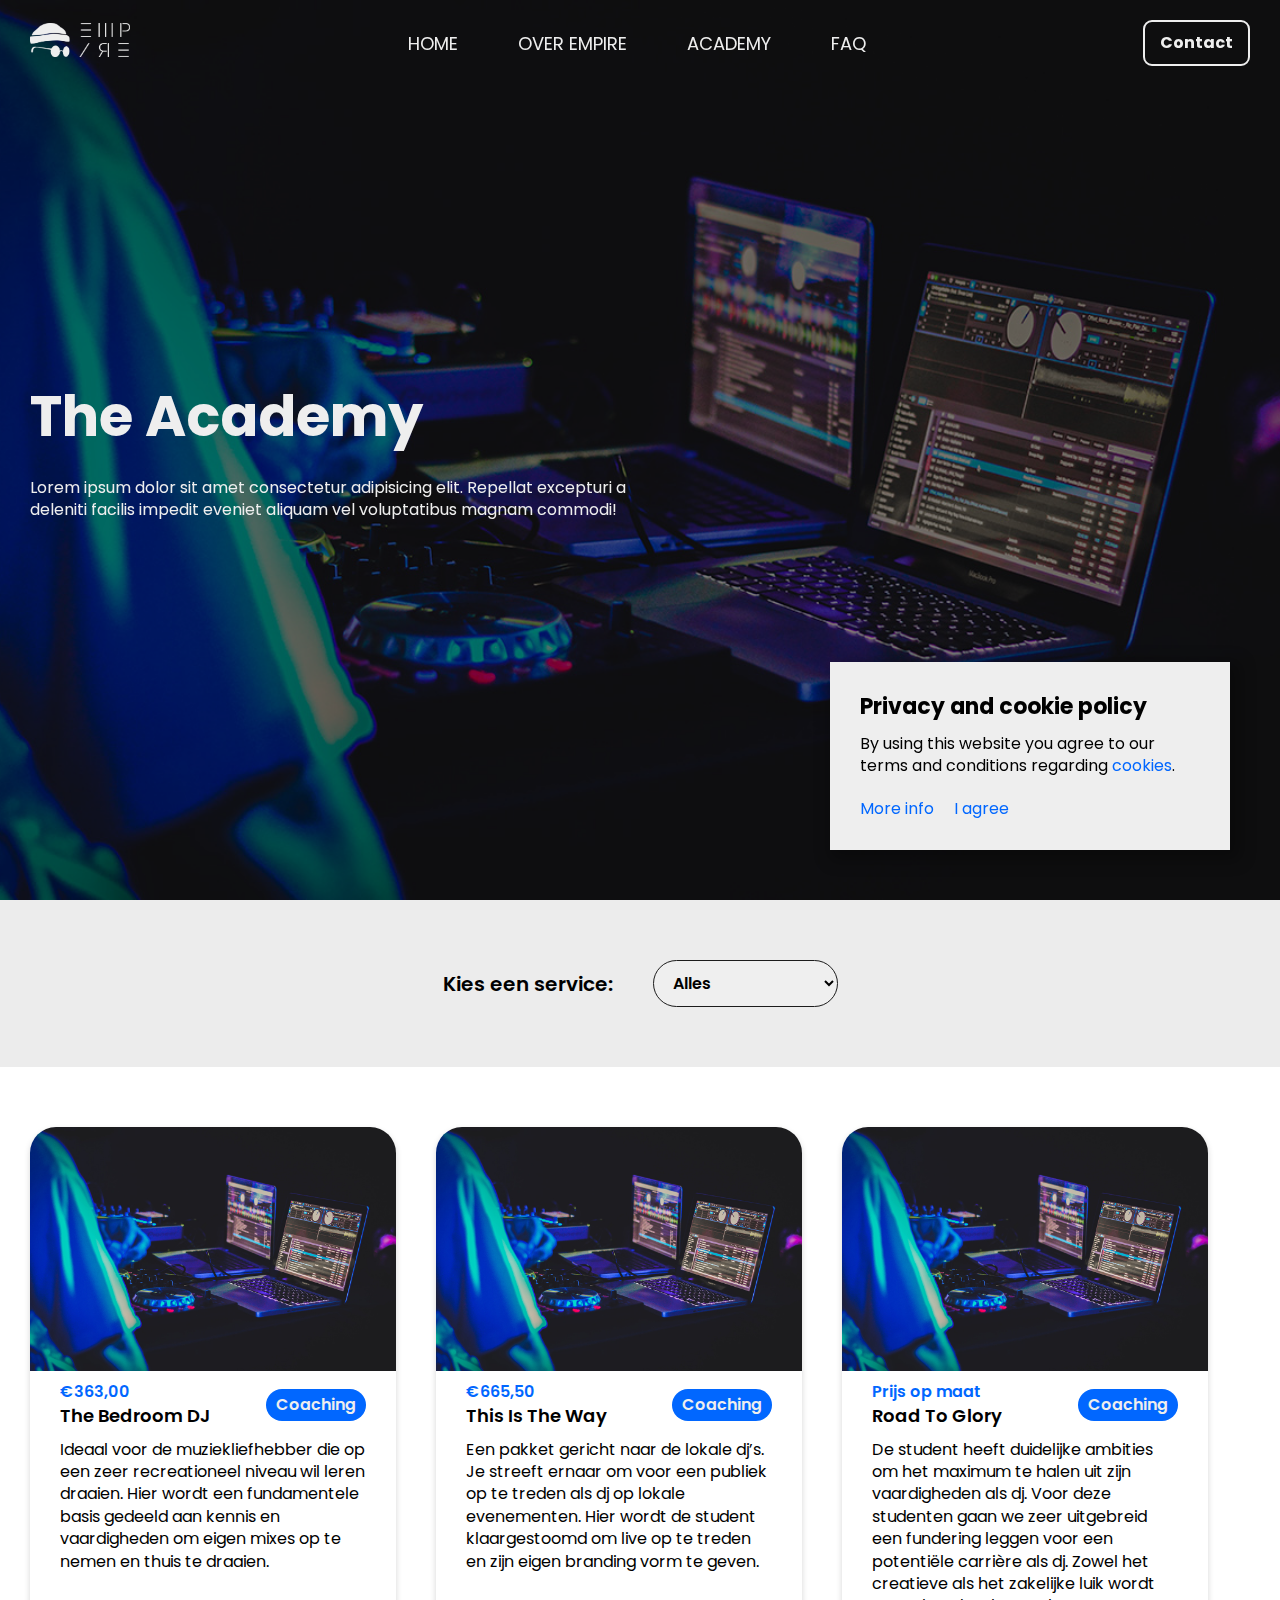
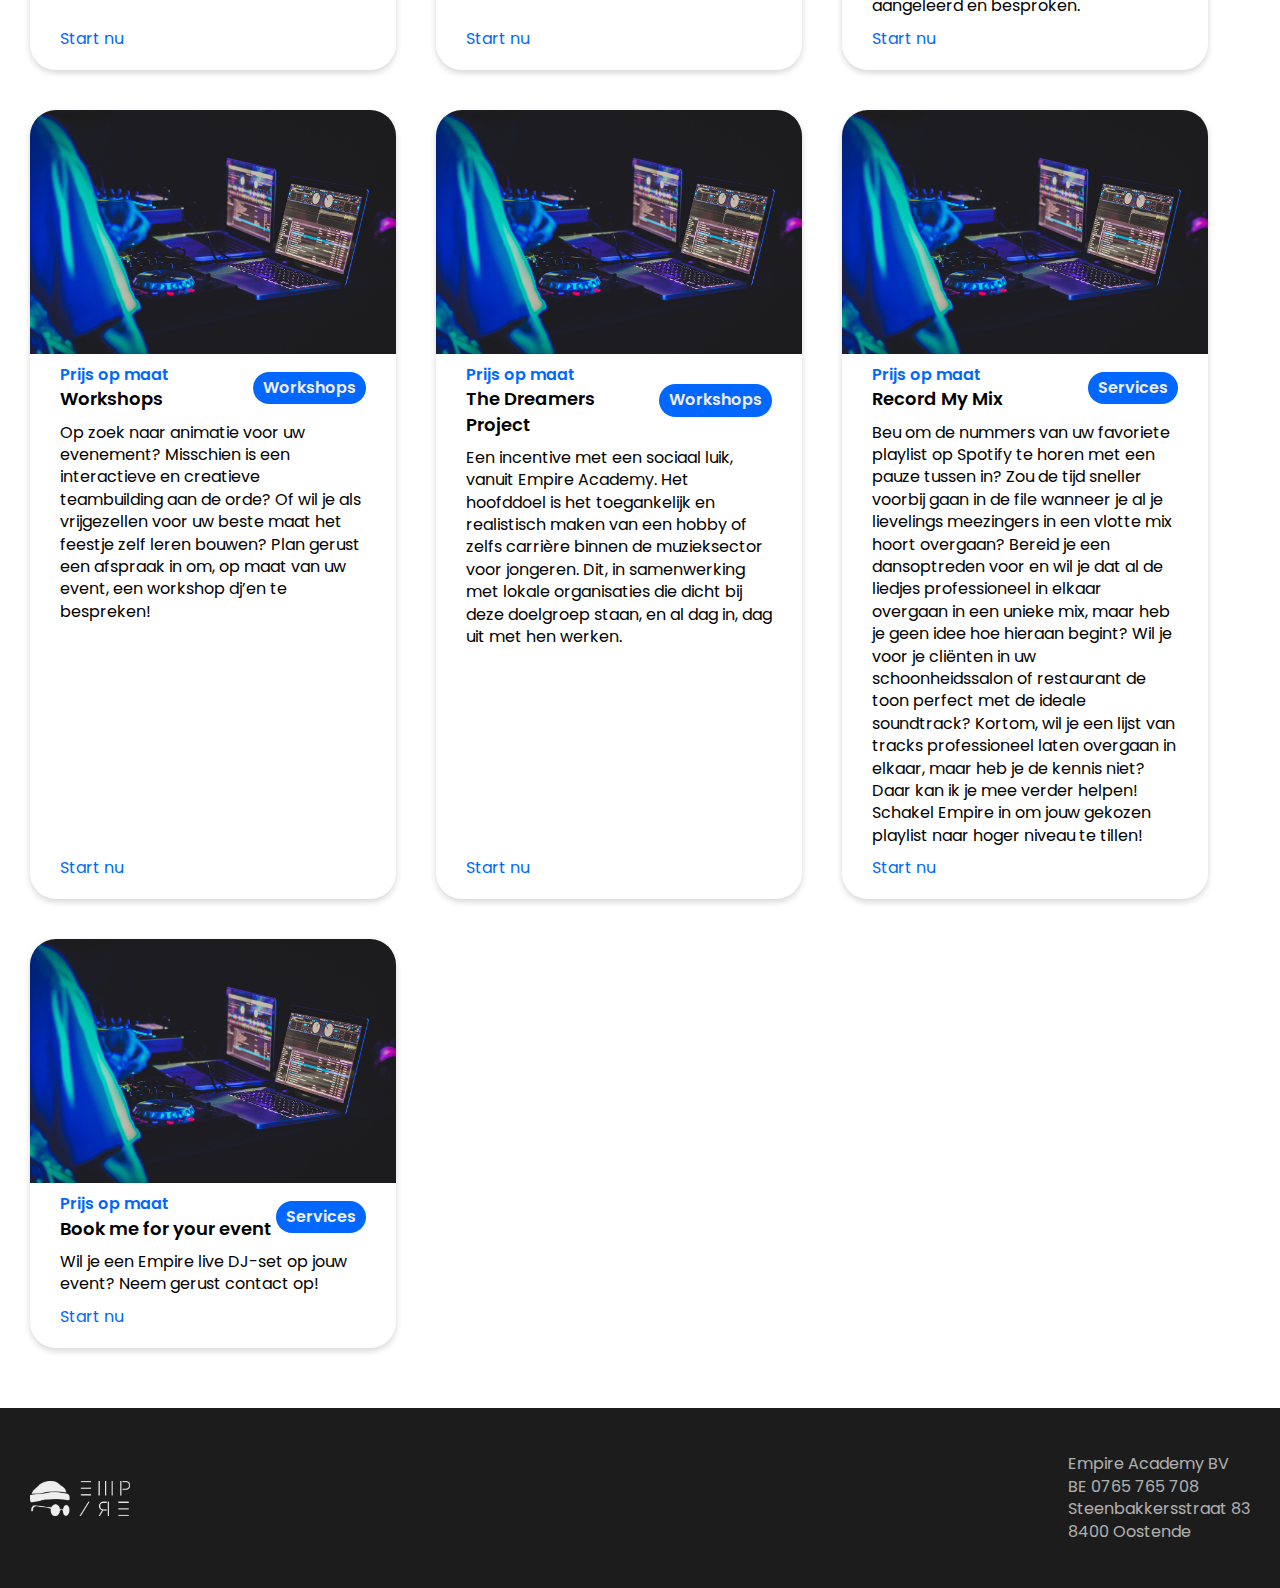
<file: academy/index.html>
<!DOCTYPE html>
<html lang="en">
<head>
    <meta charset="UTF-8">
    <meta http-equiv="X-UA-Compatible" content="IE=edge">
    <meta name="viewport" content="width=device-width, initial-scale=1.0">
    <title>
        The Empire Academy
    </title>
    <meta name="description" content="Van 1-op-1 coaching tot workshops, tot mij boeken voor jouw evenement. Ontdek alle diensten van The Empire Academy hier.">

    <link rel="stylesheet" href="/css/global.css">
    <link rel="stylesheet" href="/css/card.css">

    <link rel="stylesheet" href="/academy/css/style.css">

    <link rel="stylesheet" href="https://cdnjs.cloudflare.com/ajax/libs/font-awesome/6.4.0/css/all.min.css" integrity="sha512-iecdLmaskl7CVkqkXNQ/ZH/XLlvWZOJyj7Yy7tcenmpD1ypASozpmT/E0iPtmFIB46ZmdtAc9eNBvH0H/ZpiBw==" crossorigin="anonymous" referrerpolicy="no-referrer" />

    <link rel="apple-touch-icon" sizes="180x180" href="/assets/favicon/apple-touch-icon.png">
    <link rel="icon" type="image/png" sizes="32x32" href="/assets/favicon/favicon-32x32.png">
    <link rel="icon" type="image/png" sizes="16x16" href="/assets/favicon/favicon-16x16.png">
    <link rel="manifest" href="/assets/favicon/site.webmanifest">
    <link rel="mask-icon" href="/assets/favicon/safari-pinned-tab.svg" color="#5bbad5">
    <meta name="msapplication-TileColor" content="#da532c">
    <meta name="theme-color" content="#ffffff">
</head>
<body>

<header>
    <div class="section header" id="header">
        <div class="row">
            <a href="/" class="nav-item">
                <img class="logo" src="/assets/branding/logo-white.png" alt="Empire Academy logo">
            </a>
            <nav>
                <a href="/" class="nav-item">Home</a>
                <a href="/about/" class="nav-item">Over Empire</a>
                <!-- <a href="/blog/" class="nav-item">Blog</a> -->
                <a href="/academy/" class="nav-item">Academy</a>
                <!-- <a href="/empire/" class="nav-item">Bookings</a> -->
                <a href="/faq/" class="nav-item">FAQ</a>
            </nav>
            <a href="/contact/" class="nav-item btn">
                Contact
            </a>
        </div>

        <div class="topnav-content-sm">
            <div class="header-col">
                <a href="/">
                    <img class="logo" src="/assets/branding/logo-white.png" alt="Empire Academy Logo">
                </a>
            </div>
            <div class="header-col">
                <a class="icon" id="menu-toggle">
                    <svg xmlns="http://www.w3.org/2000/svg" viewBox="0 0 448 512"><path d="M0 96C0 78.3 14.3 64 32 64H416c17.7 0 32 14.3 32 32s-14.3 32-32 32H32C14.3 128 0 113.7 0 96zM0 256c0-17.7 14.3-32 32-32H416c17.7 0 32 14.3 32 32s-14.3 32-32 32H32c-17.7 0-32-14.3-32-32zM448 416c0 17.7-14.3 32-32 32H32c-17.7 0-32-14.3-32-32s14.3-32 32-32H416c17.7 0 32 14.3 32 32z"/></svg>
                </a>
            </div>
        </div>

        <div class="small-menu-wrapper">
            <div class="small-menu-content">
                <a href="/" class="nav-item">Home</a>
                <a href="/about/" class="nav-item">Over Empire</a>
                <!-- <a href="/blog/" class="nav-item">Blog</a> -->
                <a href="/academy/" class="nav-item">Academy</a>
                <!-- <a href="/empire/" class="nav-item">Bookings</a> -->
                <a href="/faq/" class="nav-item">FAQ</a>
                <a href="/contact/" class="nav-item">Contact</a>
            </div>
        </div>
    </div>
</header>

<div class="section banner">
    <div class="row flex-col">
        <h1>
            The Academy
        </h1>
        <p>
            Lorem ipsum dolor sit amet consectetur adipisicing elit. Repellat excepturi a deleniti facilis impedit eveniet aliquam vel voluptatibus magnam commodi!
        </p>
    </div>
</div>

<div class="section filter grey">
    <div class="row flex-col center">
        <div class="wrapper">
            <label for="services">Kies een service:</label>
            <select name="services" id="services">
                <option value="all">Alles</option>
                <option value="coaching">1-op-1 coaching</option>
                <option value="workshops">Workshops</option>
                <option value="services">Diensten</option>
            </select>
        </div>
    </div>
</div>

<div class="section services">
    <div class="row flex-col">
        <div class="wrapper">
            <div class="item coaching">
                <img src="/home/assets/img/banner.jpg" alt="Ons coaching aanbod">
                <div class="content">
                    <div class="content-row">
                        <div class="content-col">
                            <p class="price">
                                €363,00
                            </p>
                            <h5>
                                The Bedroom DJ
                            </h5>
                        </div>
                        <p class="label">
                            Coaching
                        </p>
                    </div>
                    <p class="body">
                        Ideaal voor de muziekliefhebber die op een zeer recreationeel niveau wil leren draaien. Hier wordt een fundamentele basis gedeeld aan kennis en vaardigheden om eigen mixes op te nemen en thuis te draaien.
                    </p>
                </div>
                <a href="/contact/" class="">
                    Start nu
                </a>
            </div>
            <div class="item coaching">
                <img src="/home/assets/img/banner.jpg" alt="This Is The Way coaching">
                <div class="content">
                    <div class="content-row">
                        <div class="content-col">
                            <p class="price">
                                €665,50
                            </p>
                            <h5>
                                This Is The Way
                            </h5>
                        </div>
                        <p class="label">
                            Coaching
                        </p>
                    </div>
                    <p class="body">
                        Een pakket gericht naar de lokale dj’s. Je streeft ernaar om voor een publiek op te treden als dj op lokale evenementen. Hier wordt de student klaargestoomd om live op te treden en zijn eigen branding vorm te geven.
                    </p>
                </div>
                <a href="/contact/" class="">
                    Start nu
                </a>
            </div>
            <div class="item coaching">
                <img src="/home/assets/img/banner.jpg" alt="Road to glory coaching">
                <div class="content">
                    <div class="content-row">
                        <div class="content-col">
                            <p class="price">
                                Prijs op maat
                            </p>
                            <h5>
                                Road To Glory
                            </h5>
                        </div>
                        <p class="label">
                            Coaching
                        </p>
                    </div>
                    <p class="body">
                        De student heeft duidelijke ambities om het maximum te halen uit zijn vaardigheden als dj. Voor deze studenten gaan we zeer uitgebreid een fundering leggen voor een potentiële carrière als dj. Zowel het creatieve als het zakelijke luik wordt aangeleerd en besproken.
                    </p>
                </div>
                <a href="/contact/" class="">
                    Start nu
                </a>
            </div>
            <div class="item workshops">
                <img src="/home/assets/img/banner.jpg" alt="Workshops">
                <div class="content">
                    <div class="content-row">
                        <div class="content-col">
                            <p class="price">
                                Prijs op maat
                            </p>
                            <h5>
                                Workshops
                            </h5>
                        </div>
                        <p class="label">
                            Workshops
                        </p>
                    </div>
                    <p class="body">
                        Op zoek naar animatie voor uw evenement? Misschien is een interactieve en creatieve teambuilding aan de orde? Of wil je als vrijgezellen voor uw beste maat het feestje zelf leren bouwen? Plan gerust een afspraak in om, op maat van uw event, een workshop dj’en te bespreken!
                    </p>
                </div>
                <a href="/contact/" class="">
                    Start nu
                </a>
            </div>
            <div class="item workshops">
                <img src="/home/assets/img/banner.jpg" alt="The dreamers project">
                <div class="content">
                    <div class="content-row">
                        <div class="content-col">
                            <p class="price">
                                Prijs op maat
                            </p>
                            <h5>
                                The Dreamers Project
                            </h5>
                        </div>
                        <p class="label">
                            Workshops
                        </p>
                    </div>
                    <p class="body">
                        Een incentive met een sociaal luik, vanuit Empire Academy. Het hoofddoel is het toegankelijk en realistisch maken van een hobby of zelfs carrière binnen de muzieksector voor jongeren. Dit, in samenwerking met lokale organisaties die dicht bij deze doelgroep staan, en al dag in, dag uit met hen werken.
                    </p>
                </div>
                <a href="/contact/" class="">
                    Start nu
                </a>
            </div>
            <div class="item services">
                <img src="/home/assets/img/banner.jpg" alt="Record my mix">
                <div class="content">
                    <div class="content-row">
                        <div class="content-col">
                            <p class="price">
                                Prijs op maat
                            </p>
                            <h5>
                                Record My Mix
                            </h5>
                        </div>
                        <p class="label">
                            Services
                        </p>
                    </div>
                    <p class="body">
                        Beu om de nummers van uw favoriete playlist op Spotify te horen met een pauze tussen in? Zou de tijd sneller voorbij gaan in de file wanneer je al je lievelings meezingers in een vlotte mix hoort overgaan? Bereid je een dansoptreden voor en wil je dat al de liedjes professioneel in elkaar overgaan in een unieke mix, maar heb je geen idee hoe hieraan begint? Wil je voor je cliënten in uw schoonheidssalon of restaurant de toon perfect met de ideale soundtrack?  Kortom, wil je een lijst van tracks professioneel laten overgaan in elkaar, maar heb je de kennis niet? Daar kan ik je mee verder helpen! Schakel Empire in om jouw gekozen playlist naar hoger niveau te tillen!
                    </p>
                </div>
                <a href="/contact/" class="">
                    Start nu
                </a>
            </div>
            <div class="item services">
                <img src="/home/assets/img/banner.jpg" alt="Book me for your event">
                <div class="content">
                    <div class="content-row">
                        <div class="content-col">
                            <p class="price">
                                Prijs op maat
                            </p>
                            <h5>
                                Book me for your event
                            </h5>
                        </div>
                        <p class="label">
                            Services
                        </p>
                    </div>
                    <p class="body">
                        Wil je een Empire live DJ-set op jouw event? Neem gerust contact op!
                    </p>
                </div>
                <a href="/contact/" class="">
                    Start nu
                </a>
            </div>
        </div>
    </div>
</div>

<footer>
    <div class="section footer black">
        <div class="row">
            <img class="logo" src="/assets/branding/logo-white.png" alt="Empire Academy Logo">
            <div class="legal">
                <p>
                    Empire Academy BV
                    <br>
                    BE 0765 765 708
                    <br>
                    Steenbakkersstraat 83
                    <br>
                    8400 Oostende
                </p>
            </div>
        </div>
    </div>
</footer>

<!-- COOKIE BANNER -->
<div class="cookie-banner-wrapper">
    <div class="cookie-banner-content">
        <h4>
            Privacy and cookie policy
        </h4>
        <p>
            By using this website you agree to our terms and conditions regarding <a href="/legal/cookie-policy/">cookies</a>.
        </p>
        <div class="cookies-buttons">
            <a id="more-info" href="/legal/cookie-policy/">
                More info
            </a>
            <a id="accept-cookies">
                I agree
            </a>
        </div>
    </div>
</div>

<!-- COOKIE OVERLAY -->
<div id="overlay"></div>
    
    <script src="https://code.jquery.com/jquery-3.6.3.min.js" integrity="sha256-pvPw+upLPUjgMXY0G+8O0xUf+/Im1MZjXxxgOcBQBXU=" crossorigin="anonymous"></script>
    <script src="/js/app.js"></script>
    <script src="/academy/js/script.js"></script>
</body>
</html>
</file>
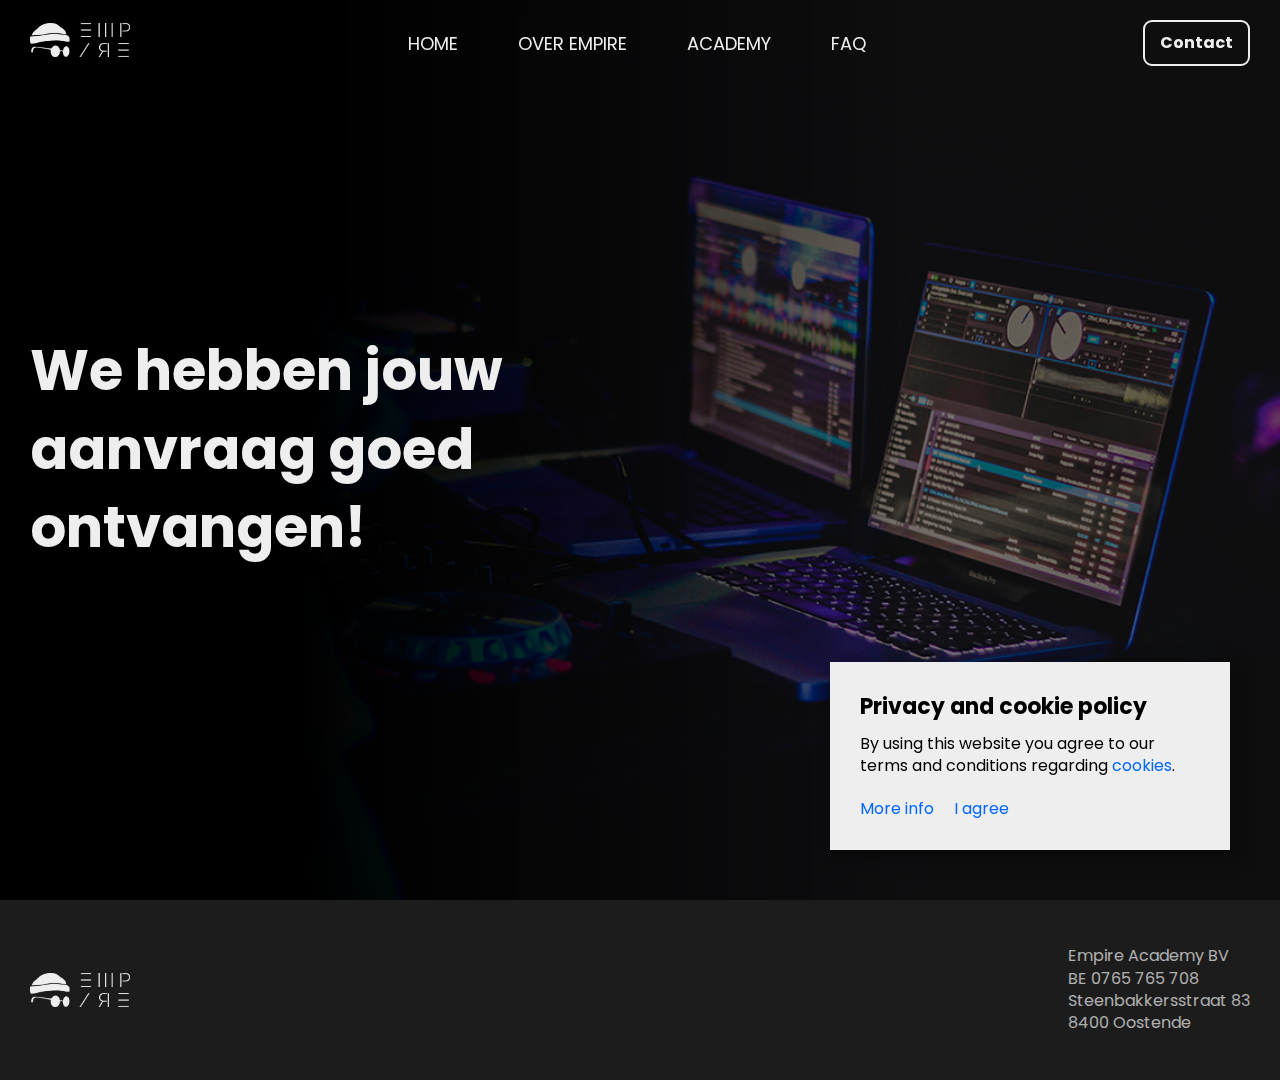
<file: bedankt/index.html>
<!DOCTYPE html>
<html lang="en">
<head>
    <meta charset="UTF-8">
    <meta http-equiv="X-UA-Compatible" content="IE=edge">
    <meta name="viewport" content="width=device-width, initial-scale=1.0">
    <title>
        Bedankt Voor Jouw Aanvraag | Empire Academy
    </title>
    <meta name="description" content="We hebben jouw aanvraag goed ontvangen.">

    <link rel="stylesheet" href="/css/global.css">
    <link rel="stylesheet" href="/css/card.css">

    <link rel="stylesheet" href="/contact/css/style.css">

    <link rel="stylesheet" href="https://cdnjs.cloudflare.com/ajax/libs/font-awesome/6.4.0/css/all.min.css" integrity="sha512-iecdLmaskl7CVkqkXNQ/ZH/XLlvWZOJyj7Yy7tcenmpD1ypASozpmT/E0iPtmFIB46ZmdtAc9eNBvH0H/ZpiBw==" crossorigin="anonymous" referrerpolicy="no-referrer" />

    <link rel="apple-touch-icon" sizes="180x180" href="/assets/favicon/apple-touch-icon.png">
    <link rel="icon" type="image/png" sizes="32x32" href="/assets/favicon/favicon-32x32.png">
    <link rel="icon" type="image/png" sizes="16x16" href="/assets/favicon/favicon-16x16.png">
    <link rel="manifest" href="/assets/favicon/site.webmanifest">
    <link rel="mask-icon" href="/assets/favicon/safari-pinned-tab.svg" color="#5bbad5">
    <meta name="msapplication-TileColor" content="#da532c">
    <meta name="theme-color" content="#ffffff">
</head>
<body>

<header>
    <div class="section header" id="header">
        <div class="row">
            <a href="/" class="nav-item">
                <img class="logo" src="/assets/branding/logo-white.png" alt="Empire Academy logo">
            </a>
            <nav>
                <a href="/" class="nav-item">Home</a>
                <a href="/about/" class="nav-item">Over Empire</a>
                <!-- <a href="/blog/" class="nav-item">Blog</a> -->
                <a href="/academy/" class="nav-item">Academy</a>
                <!-- <a href="/empire/" class="nav-item">Bookings</a> -->
                <a href="/faq/" class="nav-item">FAQ</a>
            </nav>
            <a href="/contact/" class="nav-item btn">
                Contact
            </a>
        </div>

        <div class="topnav-content-sm">
            <div class="header-col">
                <a href="/">
                    <img class="logo" src="/assets/branding/logo-white.png" alt="Empire Academy Logo">
                </a>
            </div>
            <div class="header-col">
                <a class="icon" id="menu-toggle">
                    <svg xmlns="http://www.w3.org/2000/svg" viewBox="0 0 448 512"><path d="M0 96C0 78.3 14.3 64 32 64H416c17.7 0 32 14.3 32 32s-14.3 32-32 32H32C14.3 128 0 113.7 0 96zM0 256c0-17.7 14.3-32 32-32H416c17.7 0 32 14.3 32 32s-14.3 32-32 32H32c-17.7 0-32-14.3-32-32zM448 416c0 17.7-14.3 32-32 32H32c-17.7 0-32-14.3-32-32s14.3-32 32-32H416c17.7 0 32 14.3 32 32z"/></svg>
                </a>
            </div>
        </div>

        <div class="small-menu-wrapper">
            <div class="small-menu-content">
                <a href="/" class="nav-item">Home</a>
                <a href="/about/" class="nav-item">Over Empire</a>
                <!-- <a href="/blog/" class="nav-item">Blog</a> -->
                <a href="/academy/" class="nav-item">Academy</a>
                <!-- <a href="/empire/" class="nav-item">Bookings</a> -->
                <a href="/faq/" class="nav-item">FAQ</a>
                <a href="/contact/" class="nav-item">Contact</a>
            </div>
        </div>
    </div>
</header>

<div class="section banner">
    <div class="row flex-col">
        <h1>
            We hebben jouw aanvraag goed ontvangen!
        </h1>
    </div>
    <div class="overlay"></div>
</div>

<footer>
    <div class="section footer black">
        <div class="row">
            <img class="logo" src="/assets/branding/logo-white.png" alt="Empire Academy Logo">
            <div class="legal">
                <p>
                    Empire Academy BV
                    <br>
                    BE 0765 765 708
                    <br>
                    Steenbakkersstraat 83
                    <br>
                    8400 Oostende
                </p>
            </div>
        </div>
    </div>
</footer>

<!-- COOKIE BANNER -->
<div class="cookie-banner-wrapper">
    <div class="cookie-banner-content">
        <h4>
            Privacy and cookie policy
        </h4>
        <p>
            By using this website you agree to our terms and conditions regarding <a href="/legal/cookie-policy/">cookies</a>.
        </p>
        <div class="cookies-buttons">
            <a id="more-info" href="/legal/cookie-policy/">
                More info
            </a>
            <a id="accept-cookies">
                I agree
            </a>
        </div>
    </div>
</div>

<!-- COOKIE OVERLAY -->
<div id="overlay"></div>
    
    <script src="https://code.jquery.com/jquery-3.6.3.min.js" integrity="sha256-pvPw+upLPUjgMXY0G+8O0xUf+/Im1MZjXxxgOcBQBXU=" crossorigin="anonymous"></script>
    <script src="/js/app.js"></script>
</body>
</html>
</file>
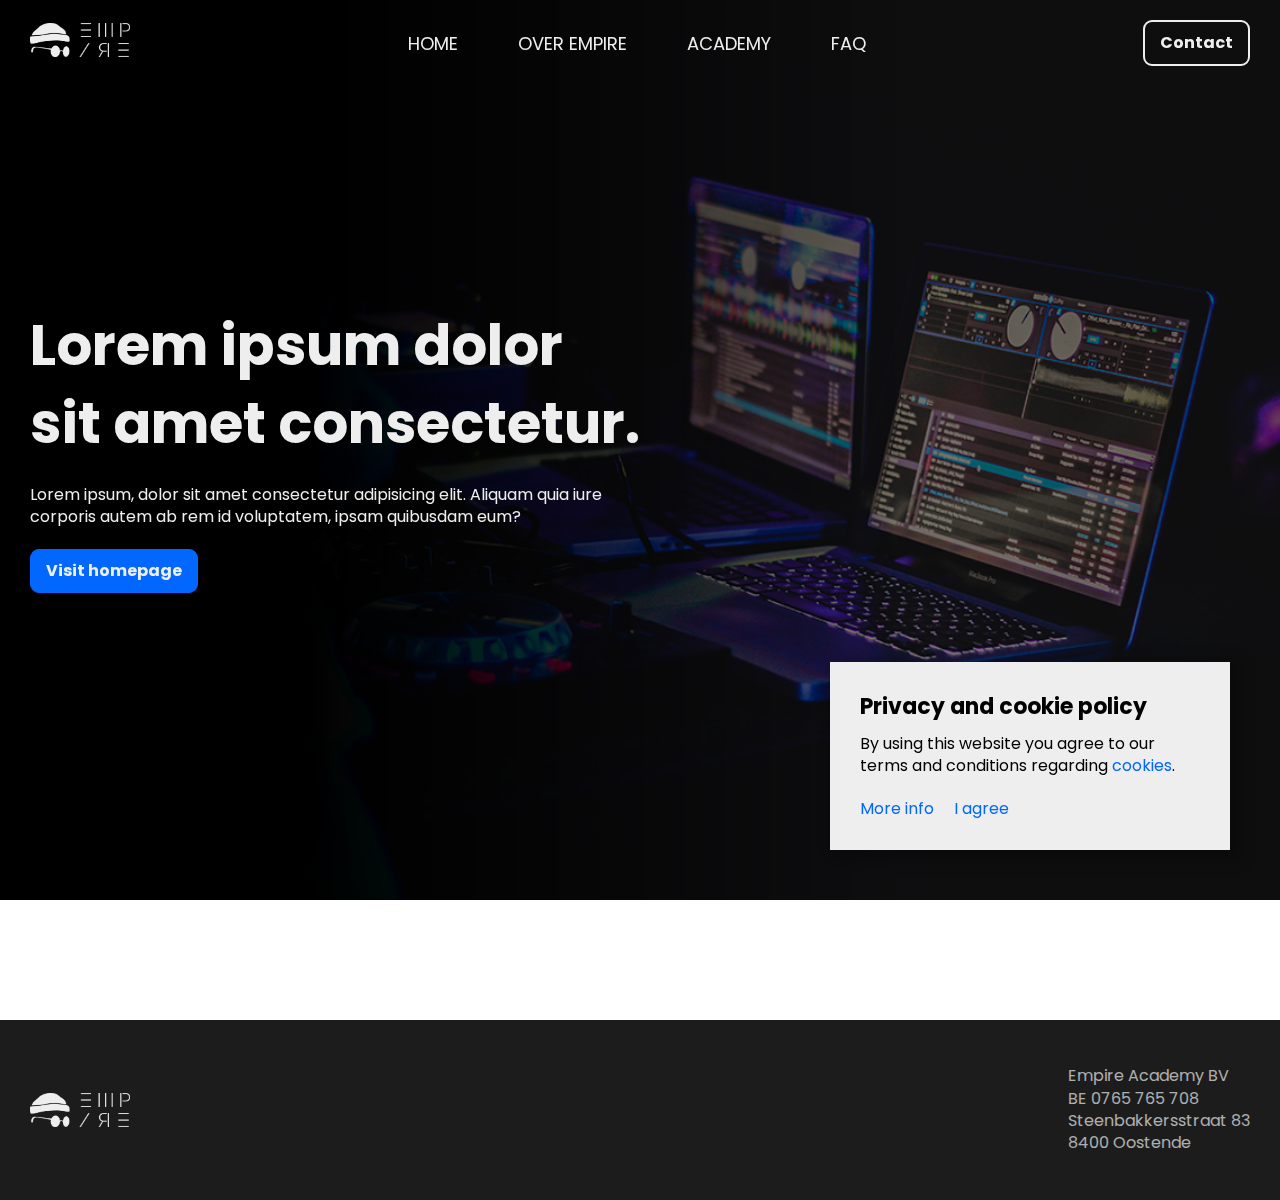
<file: empire/index.html>
<!DOCTYPE html>
<html lang="en">
<head>
    <meta charset="UTF-8">
    <meta http-equiv="X-UA-Compatible" content="IE=edge">
    <meta name="viewport" content="width=device-width, initial-scale=1.0">
    <title>
        Bookings | Empire Academy
    </title>
    <meta name="description" content="">

    <link rel="stylesheet" href="/css/global.css">
    <link rel="stylesheet" href="/css/card.css">

    <link rel="stylesheet" href="/empire/css/style.css">

    <link rel="stylesheet" href="https://cdnjs.cloudflare.com/ajax/libs/font-awesome/6.3.0/css/all.min.css" integrity="sha512-SzlrxWUlpfuzQ+pcUCosxcglQRNAq/DZjVsC0lE40xsADsfeQoEypE+enwcOiGjk/bSuGGKHEyjSoQ1zVisanQ==" crossorigin="anonymous" referrerpolicy="no-referrer" />

    <link rel="apple-touch-icon" sizes="180x180" href="/assets/favicon/apple-touch-icon.png">
    <link rel="icon" type="image/png" sizes="32x32" href="/assets/favicon/favicon-32x32.png">
    <link rel="icon" type="image/png" sizes="16x16" href="/assets/favicon/favicon-16x16.png">
    <link rel="manifest" href="/assets/favicon/site.webmanifest">
    <link rel="mask-icon" href="/assets/favicon/safari-pinned-tab.svg" color="#5bbad5">
    <meta name="msapplication-TileColor" content="#da532c">
    <meta name="theme-color" content="#ffffff">
</head>
<body>

<header>
    <div class="section header" id="header">
        <div class="row">
            <a href="/" class="nav-item">
                <img class="logo" src="/assets/branding/logo-white.png" alt="Empire Academy logo">
            </a>
            <nav>
                <a href="/" class="nav-item">Home</a>
                <a href="/about/" class="nav-item">Over Empire</a>
                <!-- <a href="/blog/" class="nav-item">Blog</a> -->
                <a href="/academy/" class="nav-item">Academy</a>
                <!-- <a href="/empire/" class="nav-item">Bookings</a> -->
                <a href="/faq/" class="nav-item">FAQ</a>
            </nav>
            <a href="/contact/" class="nav-item btn">
                Contact
            </a>
        </div>

        <div class="topnav-content-sm">
            <div class="header-col">
                <a href="/">
                    <img class="logo" src="/assets/branding/logo-white.png" alt="Empire Academy Logo">
                </a>
            </div>
            <div class="header-col">
                <a class="icon" id="menu-toggle">
                    <svg xmlns="http://www.w3.org/2000/svg" viewBox="0 0 448 512"><path d="M0 96C0 78.3 14.3 64 32 64H416c17.7 0 32 14.3 32 32s-14.3 32-32 32H32C14.3 128 0 113.7 0 96zM0 256c0-17.7 14.3-32 32-32H416c17.7 0 32 14.3 32 32s-14.3 32-32 32H32c-17.7 0-32-14.3-32-32zM448 416c0 17.7-14.3 32-32 32H32c-17.7 0-32-14.3-32-32s14.3-32 32-32H416c17.7 0 32 14.3 32 32z"/></svg>
                </a>
            </div>
        </div>

        <div class="small-menu-wrapper">
            <div class="small-menu-content">
                <a href="/" class="nav-item">Home</a>
                <a href="/about/" class="nav-item">Over Empire</a>
                <!-- <a href="/blog/" class="nav-item">Blog</a> -->
                <a href="/academy/" class="nav-item">Academy</a>
                <!-- <a href="/empire/" class="nav-item">Bookings</a> -->
                <a href="/faq/" class="nav-item">FAQ</a>
                <a href="/contact/" class="nav-item">Contact</a>
            </div>
        </div>
    </div>
</header>

<div class="section banner">
    <div class="row flex-col">
        <h1>
            Lorem ipsum dolor sit amet consectetur.
        </h1>
        <p>
            Lorem ipsum, dolor sit amet consectetur adipisicing elit. Aliquam quia iure corporis autem ab rem id voluptatem, ipsam quibusdam eum?
        </p>
        <a href="/" class="btn">
            Visit homepage
        </a>
    </div>
    <div class="overlay"></div>
</div>

<div class="section">
    <div class="row">
        <div class="wrapper" id="events"></div>
    </div>
</div>

<footer>
    <div class="section footer black">
        <div class="row">
            <img class="logo" src="/assets/branding/logo-white.png" alt="Empire Academy Logo">
            <div class="legal">
                <p>
                    Empire Academy BV
                    <br>
                    BE 0765 765 708
                    <br>
                    Steenbakkersstraat 83
                    <br>
                    8400 Oostende
                </p>
            </div>
        </div>
    </div>
</footer>

<!-- COOKIE BANNER -->
<div class="cookie-banner-wrapper">
    <div class="cookie-banner-content">
        <h4>
            Privacy and cookie policy
        </h4>
        <p>
            By using this website you agree to our terms and conditions regarding <a href="/legal/cookie-policy/">cookies</a>.
        </p>
        <div class="cookies-buttons">
            <a id="more-info" href="/legal/cookie-policy/">
                More info
            </a>
            <a id="accept-cookies">
                I agree
            </a>
        </div>
    </div>
</div>

<!-- COOKIE OVERLAY -->
<div id="overlay"></div>
    
    <script src="https://code.jquery.com/jquery-3.6.3.min.js" integrity="sha256-pvPw+upLPUjgMXY0G+8O0xUf+/Im1MZjXxxgOcBQBXU=" crossorigin="anonymous"></script>
    <script src="/js/app.js"></script>
    <script src="/empire/js/script.js"></script>
</body>
</html>
</file>
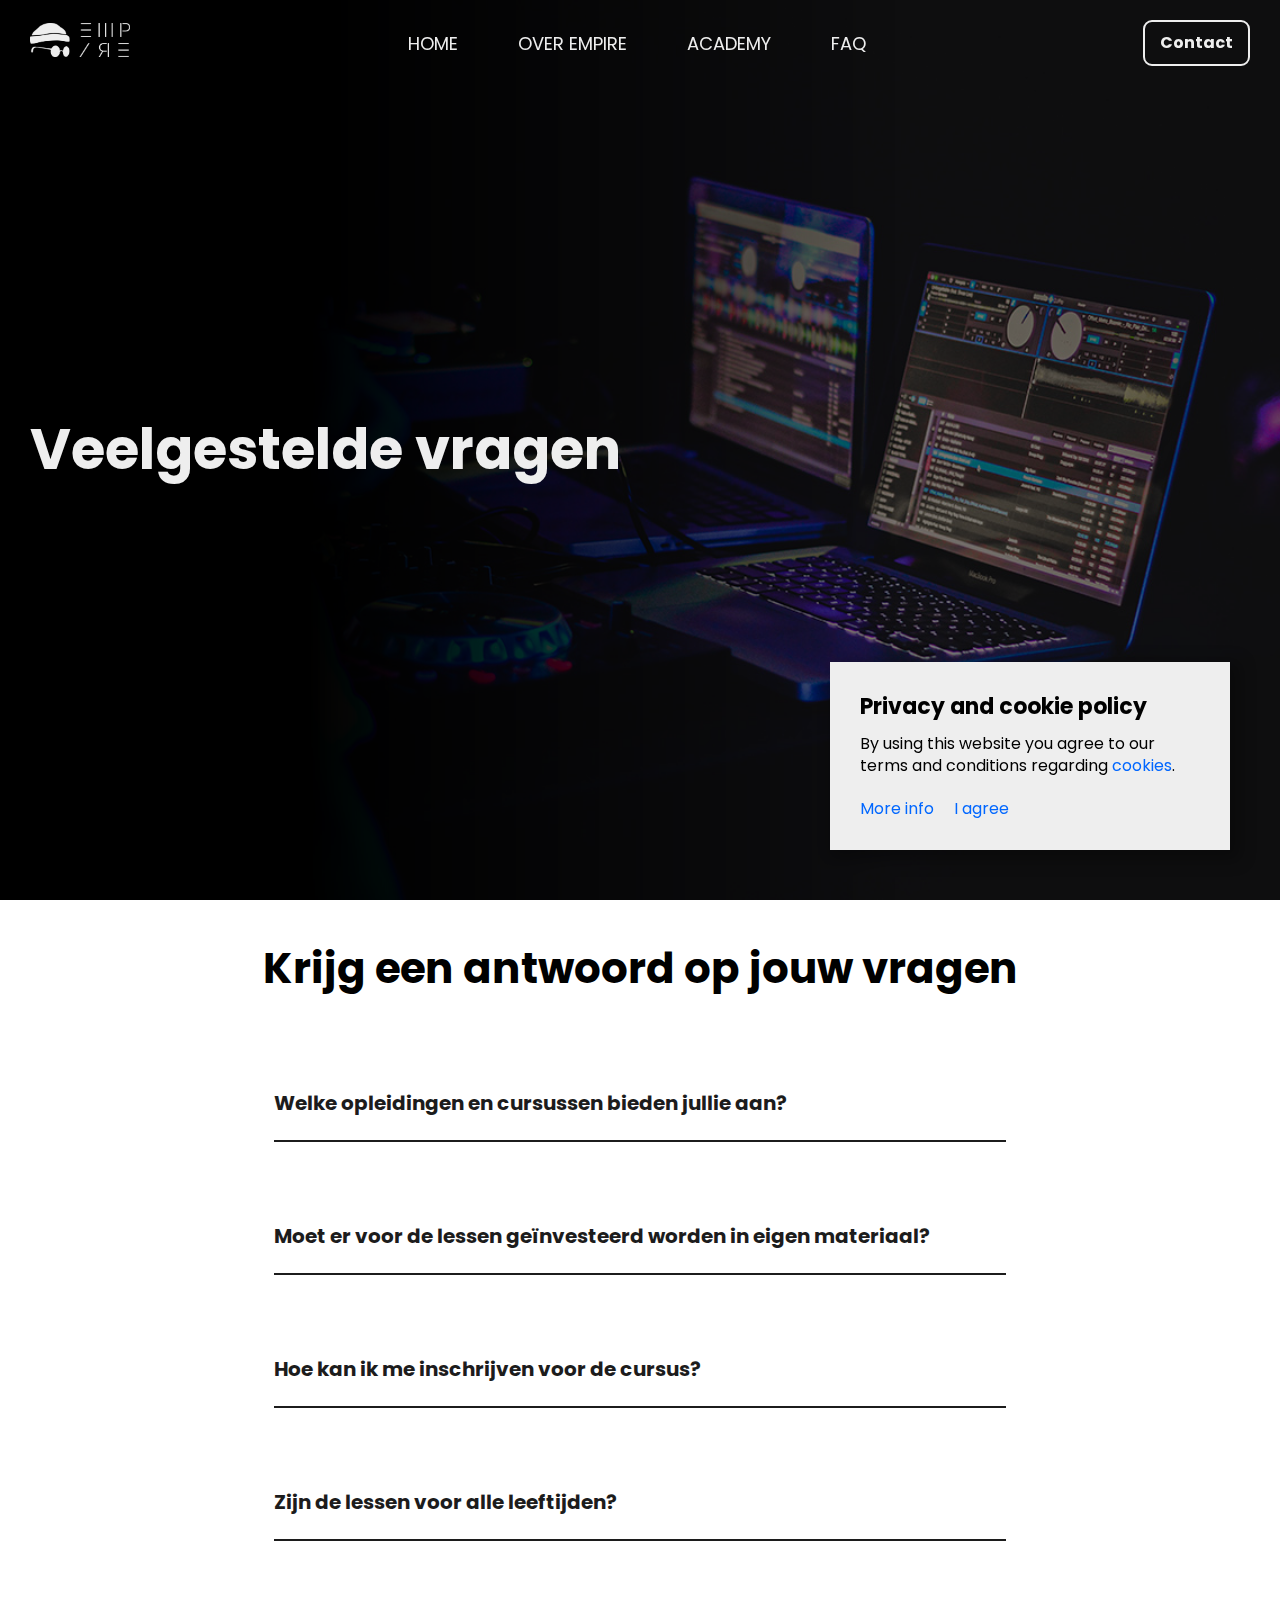
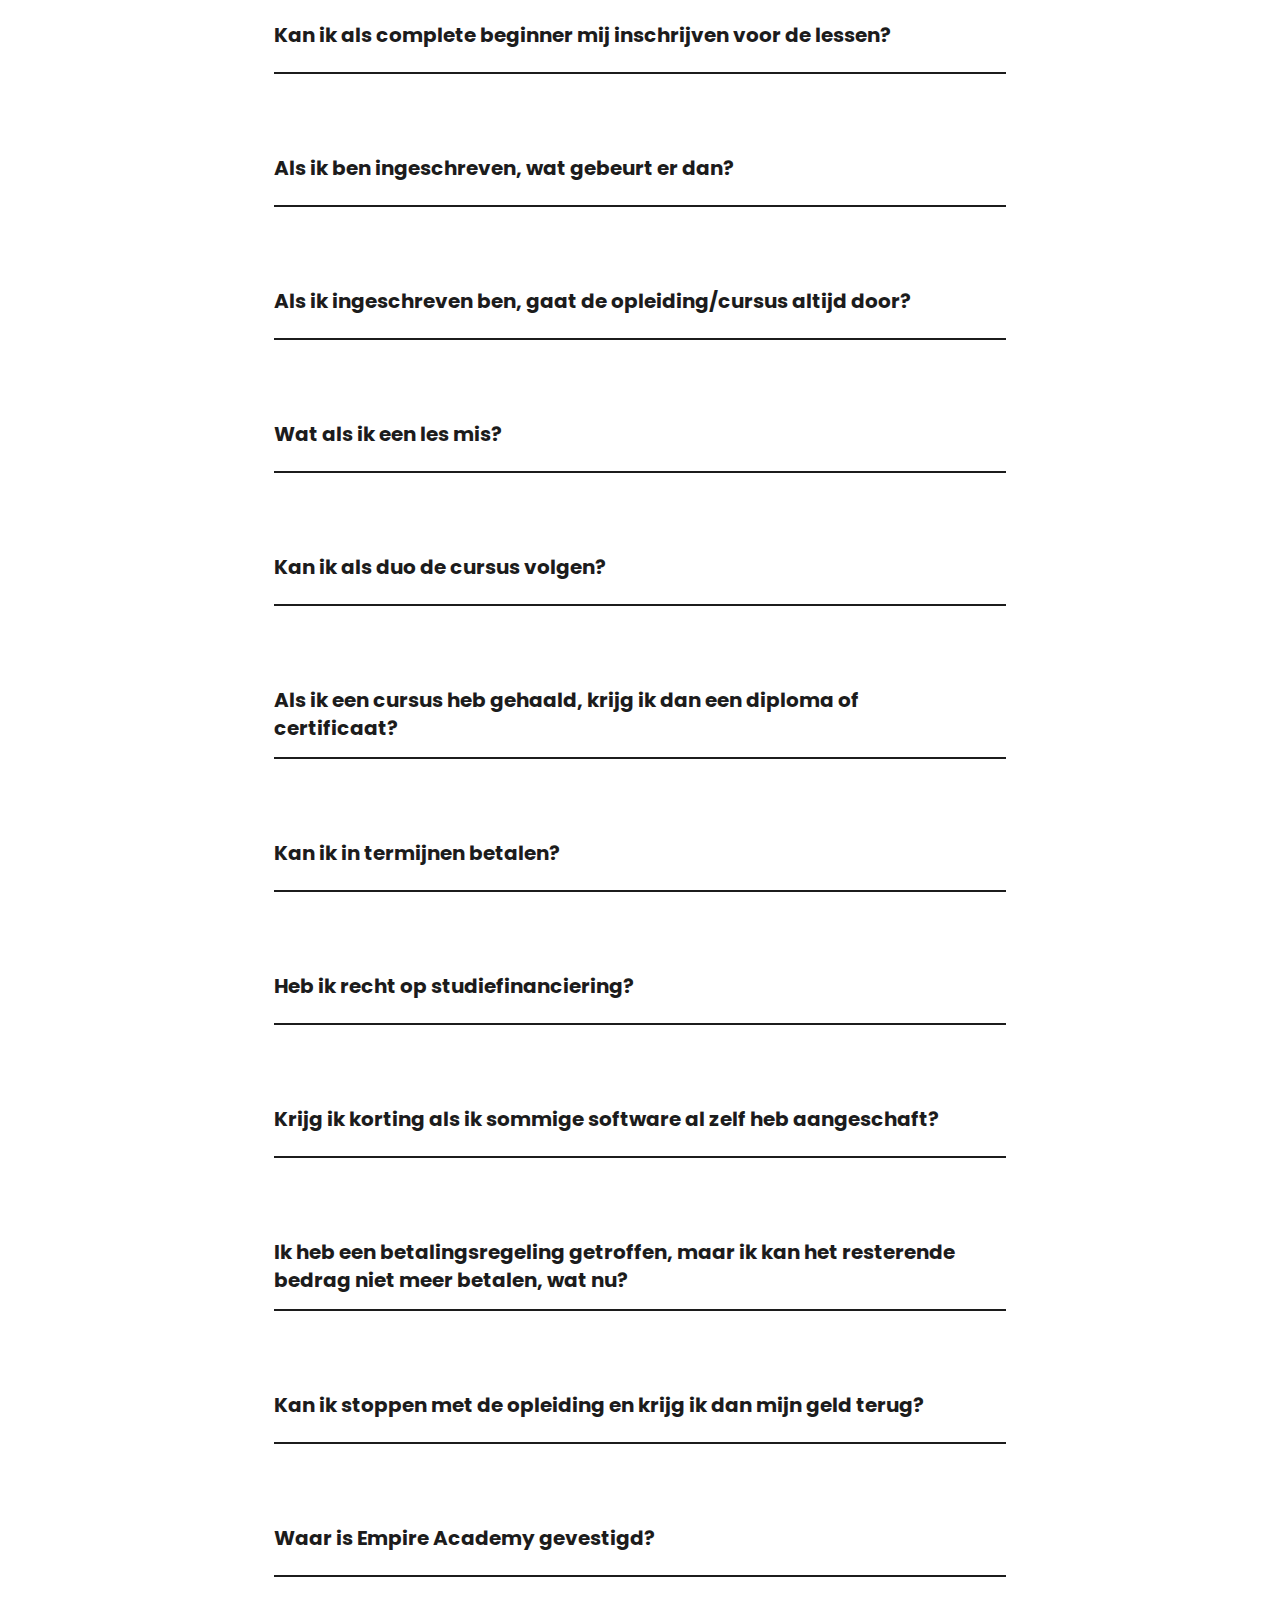
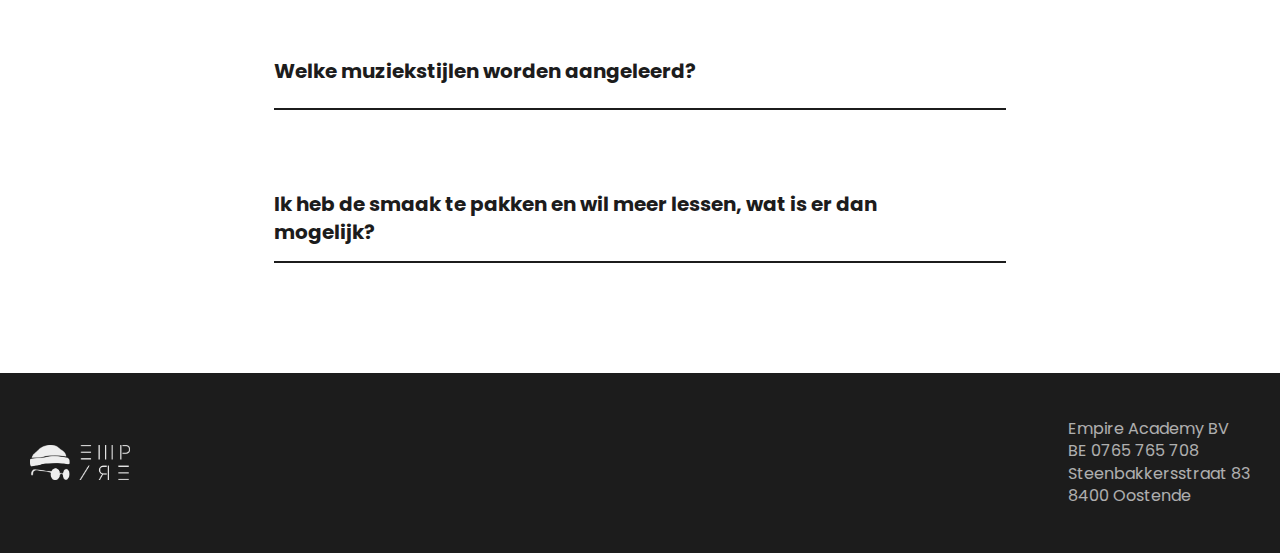
<file: faq/index.html>
<!DOCTYPE html>
<html lang="en">
<head>
    <meta charset="UTF-8">
    <meta http-equiv="X-UA-Compatible" content="IE=edge">
    <meta name="viewport" content="width=device-width, initial-scale=1.0">
    <title>
        Veelgestelde Vragen | Empire Academy
    </title>
    <meta name="description" content="Krijg een antwoord op jouw vragen.">

    <link rel="stylesheet" href="/css/global.css">
    <link rel="stylesheet" href="/css/card.css">

    <link rel="stylesheet" href="/contact/css/style.css">
    <link rel="stylesheet" href="/faq/css/style.css">

    <link rel="stylesheet" href="https://cdnjs.cloudflare.com/ajax/libs/font-awesome/6.4.0/css/all.min.css" integrity="sha512-iecdLmaskl7CVkqkXNQ/ZH/XLlvWZOJyj7Yy7tcenmpD1ypASozpmT/E0iPtmFIB46ZmdtAc9eNBvH0H/ZpiBw==" crossorigin="anonymous" referrerpolicy="no-referrer" />

    <link rel="apple-touch-icon" sizes="180x180" href="/assets/favicon/apple-touch-icon.png">
    <link rel="icon" type="image/png" sizes="32x32" href="/assets/favicon/favicon-32x32.png">
    <link rel="icon" type="image/png" sizes="16x16" href="/assets/favicon/favicon-16x16.png">
    <link rel="manifest" href="/assets/favicon/site.webmanifest">
    <link rel="mask-icon" href="/assets/favicon/safari-pinned-tab.svg" color="#5bbad5">
    <meta name="msapplication-TileColor" content="#da532c">
    <meta name="theme-color" content="#ffffff">
</head>
<body>

<header>
    <div class="section header" id="header">
        <div class="row">
            <a href="/" class="nav-item">
                <img class="logo" src="/assets/branding/logo-white.png" alt="Empire Academy logo">
            </a>
            <nav>
                <a href="/" class="nav-item">Home</a>
                <a href="/about/" class="nav-item">Over Empire</a>
                <!-- <a href="/blog/" class="nav-item">Blog</a> -->
                <a href="/academy/" class="nav-item">Academy</a>
                <!-- <a href="/empire/" class="nav-item">Bookings</a> -->
                <a href="/faq/" class="nav-item">FAQ</a>
            </nav>
            <a href="/contact/" class="nav-item btn">
                Contact
            </a>
        </div>

        <div class="topnav-content-sm">
            <div class="header-col">
                <a href="/">
                    <img class="logo" src="/assets/branding/logo-white.png" alt="Empire Academy Logo">
                </a>
            </div>
            <div class="header-col">
                <a class="icon" id="menu-toggle">
                    <svg xmlns="http://www.w3.org/2000/svg" viewBox="0 0 448 512"><path d="M0 96C0 78.3 14.3 64 32 64H416c17.7 0 32 14.3 32 32s-14.3 32-32 32H32C14.3 128 0 113.7 0 96zM0 256c0-17.7 14.3-32 32-32H416c17.7 0 32 14.3 32 32s-14.3 32-32 32H32c-17.7 0-32-14.3-32-32zM448 416c0 17.7-14.3 32-32 32H32c-17.7 0-32-14.3-32-32s14.3-32 32-32H416c17.7 0 32 14.3 32 32z"/></svg>
                </a>
            </div>
        </div>

        <div class="small-menu-wrapper">
            <div class="small-menu-content">
                <a href="/" class="nav-item">Home</a>
                <a href="/about/" class="nav-item">Over Empire</a>
                <!-- <a href="/blog/" class="nav-item">Blog</a> -->
                <a href="/academy/" class="nav-item">Academy</a>
                <!-- <a href="/empire/" class="nav-item">Bookings</a> -->
                <a href="/faq/" class="nav-item">FAQ</a>
                <a href="/contact/" class="nav-item">Contact</a>
            </div>
        </div>
    </div>
</header>

<div class="section banner">
    <div class="row flex-col">
        <h1>
            Veelgestelde vragen
        </h1>
    </div>
    <div class="overlay"></div>
</div>

<div class="section faq">
    <div class="row flex-col center">
        <h2>
            Krijg een antwoord op jouw vragen
        </h2>
        <div class="faq">
            <div class="wrapper">
                <div class="accordion-list" id="questions">
                    <div class="accordion-item">
                       <div class="accordion-head">
                          <h5>
                             Welke opleidingen en cursussen bieden jullie aan?
                          </h5>
                          <div class="icon">
                             <i class="fa-solid fa-plus"></i>
                          </div>
                       </div>
                       <div class="accordion-body">
                          <p>
                             In het kader van de beste persoonlijke begeleiding, bieden we enkel 1-op-1 coaching pakketten aan:
                          </p>
                          <ul>
                             <li>
                                Bedroom DJ, basiskennis en vaardigheden
                             </li>
                             <li>
                                This Is The Way, uitbreiding op de Bedroom DJ
                             </li>
                             <li>
                                Road To Glory, meest uitgebreide traject
                             </li>
                          </ul>
                          <p>
                             Workshops zijn mogelijk, hetzij voor uw eigen evenement, of openbare workshops georganiseerd in samenwerking met lokale organisaties. Hier gaat de focus gelegd worden op een eerste kennismaking met de wereld van het dj’en. Telkens met een beperkt aantal beschikbare plaatsen.
                          </p>
                       </div>
                    </div>
                    <div class="accordion-item">
                       <div class="accordion-head">
                          <h5>
                             Moet er voor de lessen geïnvesteerd worden in eigen materiaal?
                          </h5>
                          <div class="icon">
                             <i class="fa-solid fa-plus"></i>
                          </div>
                       </div>
                       <div class="accordion-body">
                          <p>
                             In principe om de lessen te volgen heb je enkel een USB-stick nodig en een computer of laptop. Het materiaal waar de praktijklessen op gegeven worden is beschikbaar in de studio. Als de student wenst te oefenen in zijn vrije tijd, zal de keuze om te investeren in de juiste apparatuur vrij zijn. In de lessen geven we wel een uiteenzetting wat aan te raden is om te kijken welk materiaal het beste past, bij de verwachtingen van de student. 
                          </p>
                       </div>
                    </div>
                    <div class="accordion-item">
                       <div class="accordion-head">
                          <h5>
                             Hoe kan ik me inschrijven voor de cursus?
                          </h5>
                          <div class="icon">
                             <i class="fa-solid fa-plus"></i>
                          </div>
                       </div>
                       <div class="accordion-body">
                          <p>
                             Via de website boek je een afspraak in, fysiek of digitaal, om even kennis te maken met de persoon achter Empire. In dit gesprek overlopen we samen wat je wilt bereiken met de lessen, waar je al staat als het op dj’en aankomt en bekijken we samen welk traject het beste bij je zou passen. Eenmaal gekozen welk traject het beste past, plannen we een eerste les in.
                             <br><br>
                             Dit geeft ons vrijheid om de lessen wat aan te passen naar de student zijn wensen en kan je al wat voeling krijgen met de visie en sfeer in de academy.            
                          </p>
                       </div>
                    </div>
                    <div class="accordion-item">
                       <div class="accordion-head">
                          <h5>
                             Zijn de lessen voor alle leeftijden?
                          </h5>
                          <div class="icon">
                             <i class="fa-solid fa-plus"></i>
                          </div>
                       </div>
                       <div class="accordion-body">
                          <p>
                             Inschrijven is mogelijk vanaf 12 jaar oud. Ouders die hun kinderen willen vergezellen, kunnen gratis de lessen passief bijwonen. 
                          </p>
                       </div>
                    </div>
                    <div class="accordion-item">
                       <div class="accordion-head">
                          <h5>
                             Kan ik als complete beginner mij inschrijven voor de lessen?
                          </h5>
                          <div class="icon">
                             <i class="fa-solid fa-plus"></i>
                          </div>
                       </div>
                       <div class="accordion-body">
                          <p>
                             De lessen zijn zo gemaakt dat je als complete beginner alles van 0 kan leren. De trajecten gaan ook uit van dit principe dat elke student de basis doorloopt. Als het voorval zich voordoet dat de student al voorkennis geeft. Kan de gespaarde tijd aan basisprincipes toegewijd worden aan begeleidde praktijksessies in de studio, of specifieke lesonderdelen met meer diepgang aanpakken. Hier komt het kennismakingsgesprek zeer goed van pas.
                          </p>
                       </div>
                    </div>
                    <div class="accordion-item">
                       <div class="accordion-head">
                          <h5>
                             Als ik ben ingeschreven, wat gebeurt er dan?
                          </h5>
                          <div class="icon">
                             <i class="fa-solid fa-plus"></i>
                          </div>
                       </div>
                       <div class="accordion-body">
                          <p>
                             Eenmaal een eerste les is gepland gaan we over tot facturering en betaling. 
                          </p>
                       </div>
                    </div>
                    <div class="accordion-item">
                       <div class="accordion-head">
                          <h5>
                             Als ik ingeschreven ben, gaat de opleiding/cursus altijd door?
                          </h5>
                          <div class="icon">
                             <i class="fa-solid fa-plus"></i>
                          </div>
                       </div>
                       <div class="accordion-body">
                          <p>
                             Voor de 1-op-1 lessen gaan we de agenda van de coach en student samen afstemmen. Hoe snel je eerste les zal doorgaan hangt af van de afspraken gemaakt met de coach en de bezetting van zijn agenda.
                          </p>
                       </div>
                    </div>
                    <div class="accordion-item">
                       <div class="accordion-head">
                          <h5>
                             Wat als ik een les mis?
                          </h5>
                          <div class="icon">
                             <i class="fa-solid fa-plus"></i>
                          </div>
                       </div>
                       <div class="accordion-body">
                          <p>
                             Bij het missen van een les zonder minstens 2 dagen op voorhand dit te communiceren, zal er een 30 euro per gepland uur schadevergoeding in rekening gebracht worden. Zowel de student, als de coach, zijn tijd is kostbaar en er kan altijd ons onverwachts overkomen. We dringen dus aan om de afspraken die je op voorhand maakt te respecteren.
                          </p>
                       </div>
                    </div>
                    <div class="accordion-item">
                       <div class="accordion-head">
                          <h5>
                             Kan ik als duo de cursus volgen?
                          </h5>
                          <div class="icon">
                             <i class="fa-solid fa-plus"></i>
                          </div>
                       </div>
                       <div class="accordion-body">
                          <p>
                             Dj-duo’s komen vaker voor en soms is het al van dag 1, dat je je dj-partner gevonden hebt. Tot maximaal 3 leden van een dj-entiteit kunnen de cursussen gevolgd worden. Dit brengt een voordeel in rekening van de totaalprijs van de lessen. 
                             <br><br>
                             Voor een dj-duo (= 2 lespakketten) geven we 75 euro korting op de prijs exclusief BTW.
                             Voor een dj-trio (= 3 lespakketten) geven we 150 euro korting op de prijs exclusief BTW.            
                          </p>
                       </div>
                    </div>
                    <div class="accordion-item">
                       <div class="accordion-head">
                          <h5>
                             Als ik een cursus heb gehaald, krijg ik dan een diploma of certificaat?
                          </h5>
                          <div class="icon">
                             <i class="fa-solid fa-plus"></i>
                          </div>
                       </div>
                       <div class="accordion-body">
                          <p>
                             Alle cursussen starten van hetzelfde punt en bouwen op elkaar verder. Na elke fase is er een eindproef/opdracht. Telkens wordt een teken van graduatie overhandigd. Dit onder andere in de vorm van een diploma, maar ook bijkomende goodies.
                          </p>
                       </div>
                    </div>
                    <div class="accordion-item">
                       <div class="accordion-head">
                          <h5>
                             Kan ik in termijnen betalen?
                          </h5>
                          <div class="icon">
                             <i class="fa-solid fa-plus"></i>
                          </div>
                       </div>
                       <div class="accordion-body">
                          <p>
                             Nee, enkel in overleg kan er een betalingsregeling worden getroffen. Als deze zou afgesproken worden houdt Empire Academy het recht om geen nieuwe lessen in te plannen als de getroffen regeling niet gerespecteerd wordt.
                          </p>
                       </div>
                    </div>
                    <div class="accordion-item">
                       <div class="accordion-head">
                          <h5>
                             Heb ik recht op studiefinanciering?
                          </h5>
                          <div class="icon">
                             <i class="fa-solid fa-plus"></i>
                          </div>
                       </div>
                       <div class="accordion-body">
                          <p>
                             Nee, je hebt daar geen recht op. Mits u een ondernemingsnummer hebt, kan de factuur wel geïnd worden als een bedrijfskost. Let wel op, dit is enkel mogelijk als je jouw vaardigheden en kennis van de cursus wenst te gebruiken in uw zelfstandige activiteiten. Voor meer info over de mogelijkheden hiervan, contacteer een officieel erkend boekhouder of fiscalist.
                          </p>
                       </div>
                    </div>
                    <div class="accordion-item">
                       <div class="accordion-head">
                          <h5>
                             Krijg ik korting als ik sommige software al zelf heb aangeschaft?
                          </h5>
                          <div class="icon">
                             <i class="fa-solid fa-plus"></i>
                          </div>
                       </div>
                       <div class="accordion-body">
                          <p>
                             Je krijgt geen korting, de software valt namelijk buiten het pakket. Als er in de toekomst mogelijkheden zullen komen om korting te krijgen op het aanschaffen van bepaalde software, zal dit gedeeld worden met de bestaande en toekomstige studenten.
                          </p>
                       </div>
                    </div>
                    <div class="accordion-item">
                       <div class="accordion-head">
                          <h5>
                             Ik heb een betalingsregeling getroffen, maar ik kan het resterende bedrag niet meer betalen, wat nu?
                          </h5>
                          <div class="icon">
                             <i class="fa-solid fa-plus"></i>
                          </div>
                       </div>
                       <div class="accordion-body">
                          <p>
                             Wanneer je het resterende bedrag niet kunt betalen, vervalt het recht om les te hebben bij ons tot de betaling (alsnog) is gelukt. Meer info rond de rechten en plichten van de schuldeiser en schuldenaar zal beschikbaar zijn eenmaal een regeling afgesproken wordt.
                          </p>
                       </div>
                    </div>
                    <div class="accordion-item">
                       <div class="accordion-head">
                          <h5>
                             Kan ik stoppen met de opleiding en krijg ik dan mijn geld terug?
                          </h5>
                          <div class="icon">
                             <i class="fa-solid fa-plus"></i>
                          </div>
                       </div>
                       <div class="accordion-body">
                          <p>
                             Je kan ten allen tijde stoppen met de opleiding of de lessen on hold zetten. Door de overeenkomst die je bent aangegaan, is er geen mogelijkheid om je geld terug te krijgen.
                          </p>
                       </div>
                    </div>
                    <div class="accordion-item">
                       <div class="accordion-head">
                          <h5>
                             Waar is Empire Academy gevestigd?
                          </h5>
                          <div class="icon">
                             <i class="fa-solid fa-plus"></i>
                          </div>
                       </div>
                       <div class="accordion-body">
                          <p>
                             De studio waar de lessen doorgaan is gevestigd te Vlaanderenstraat 46, 8400 Oostende.
                          </p>
                       </div>
                    </div>
                    <div class="accordion-item">
                       <div class="accordion-head">
                          <h5>
                             Welke muziekstijlen worden aangeleerd?
                          </h5>
                          <div class="icon">
                             <i class="fa-solid fa-plus"></i>
                          </div>
                       </div>
                       <div class="accordion-body">
                          <p>
                             Met de theoretische lessen aan het begin van elk traject, wordt een kennis gedeeld die het mogelijk maakt om vrijwel elk genre te leren draaien. 
                             <br><br>
                             Empire zelf heeft de meeste ervaring in Urban (= Hip Hop, R&amp;B, Drill, Afrobeat en Baile Funk) en Drum &amp; Bass. Doorheen zijn 10 jarige carrière heeft hij ook andere stijlen gemeesterd zoals Disco, Funky House, Tech House, Techno, UK Garage, Bass House, Bassline, Dubstep, Reggaeton, … Dit was enkel mogelijk door een sterke theoretische basiskennis.            
                          </p>
                       </div>
                    </div>
                    <div class="accordion-item">
                       <div class="accordion-head">
                          <h5>
                             Ik heb de smaak te pakken en wil meer lessen, wat is er dan mogelijk?
                          </h5>
                          <div class="icon">
                             <i class="fa-solid fa-plus"></i>
                          </div>
                       </div>
                       <div class="accordion-body">
                          <p>
                             Voor individuele studio sessies, met begeleiding, wordt er 50 euro excl. BTW gerekend per uur. Wilt de student de volgende stap in het beschikbare traject starten, is dit zeker mogelijk. Alle pakketten volgen elkaar op.
                             <br><br>
                             Let wel op, het is voordeliger om zich in te schrijven vanaf dag 1 in een ‘This Is The Way’ traject, dan eerst de ‘Bedroom DJ’ te volgen, en erna een upgrade te wensen.
                          </p>
                       </div>
                    </div>
                 </div>
            </div>
        </div>
    </div>
</div>

<footer>
    <div class="section footer black">
        <div class="row">
            <img class="logo" src="/assets/branding/logo-white.png" alt="Empire Academy Logo">
            <div class="legal">
                <p>
                    Empire Academy BV
                    <br>
                    BE 0765 765 708
                    <br>
                    Steenbakkersstraat 83
                    <br>
                    8400 Oostende
                </p>
            </div>
        </div>
    </div>
</footer>

<!-- COOKIE BANNER -->
<div class="cookie-banner-wrapper">
   <div class="cookie-banner-content">
       <h4>
           Privacy and cookie policy
       </h4>
       <p>
           By using this website you agree to our terms and conditions regarding <a href="/legal/cookie-policy/">cookies</a>.
       </p>
       <div class="cookies-buttons">
           <a id="more-info" href="/legal/cookie-policy/">
               More info
           </a>
           <a id="accept-cookies">
               I agree
           </a>
       </div>
   </div>
</div>

<!-- COOKIE OVERLAY -->
<div id="overlay"></div>
    
    <script src="https://code.jquery.com/jquery-3.6.3.min.js" integrity="sha256-pvPw+upLPUjgMXY0G+8O0xUf+/Im1MZjXxxgOcBQBXU=" crossorigin="anonymous"></script>
    <script src="/js/app.js"></script>
    <script src="/faq/js/script.js"></script>
</body>
</html>
</file>
<file: css/global.css>
@import url('https://fonts.googleapis.com/css2?family=Poppins:wght@400;600;700&display=swap');

:root {
    --white: #eeeeee;
    --black: #1c1c1c;
    --light-grey: #ececec;
    --primary: #0167ff;

    --border-radius: 26px;
    --boxShadow: 0px 3px 6px #00000029;
    --overlay: linear-gradient(90deg, rgba(0,0,0,1) 0%, rgba(0,0,0,1) 24%, rgba(0,0,0,0) 70%);
    --overlayVertical: linear-gradient(to top, rgba(0,0,0,1) 0%, rgba(0,0,0,1) 24%, rgba(0,0,0,0) 70%);
    --transition: all .25s ease-in-out;
}

* {
    box-sizing: border-box;
    font-family: Poppins;
    font-weight: 400;
    margin: 0;
    padding: 0;
    line-height: 1.4;
}

html {
    scroll-behavior: smooth;
}

/* FONTS */
h1,
h2,
h3 {
    font-weight: 700;
}

h1 {
    font-size: 52px;
}

h2 {
    font-size: 42px;
}

h3 {
    font-size: 32px;
}

h4 {
    font-size: 22px;
}

a {
    color: var(--primary);
    text-decoration: none;
    transition: var(--transition);
}

a:hover {
    transition: var(--transition);
}

p {
    font-size: 16px;
}

ul,
ol {
    display: flex;
    flex-direction: column;
    gap: 10px;
    padding-left: 20px;
}

img {
    width: 100%;
    height: auto;
}

.btn {
    width: fit-content;
    font-weight: 700;
    text-decoration: none;
    text-align: center;
    color: var(--white);
    background-color: var(--primary);
    border: 1px solid var(--primary);
    border-radius: 9px;
    padding: 10px 15px;
    transition: var(--transition);
}

.btn.ghost-btn {
    color: var(--primary);
    background-color: transparent;
    border: 2px solid var(--primary);
}

.btn:hover {
    cursor: pointer;
    transform: scale(1.05);
    transition: var(--transition);
}

.btn.ghost-btn:hover {
    color: var(--white);
    background-color: var(--primary);
}

.section {
    display: flex;
    flex-direction: row;
    margin: 60px auto;
}

.section.black {
    background-color: var(--black);
}

.section.grey {
    background-color: var(--light-grey);
}

.section .row {
    display: flex;
    flex-flow: row wrap;
    justify-content: center;
    align-items: center;
    gap: 60px;

    max-width: 1600px;
    width: 100%;
    margin: 0 auto;
    padding: 0 30px;
}

.section .row.flex-col {
    flex-direction: column;
    align-items: flex-start;
    gap: 20px;
}

.section .row.reverse {
    flex-flow: row-reverse wrap;
}

.section .row.flex-col.center {
    align-items: center;
}

.section .row .col {
    flex: 1 0 400px;

    display: flex;
    flex-direction: column;
    gap: 20px;
}

.wrapper {
    display: flex;
    flex-flow: row wrap;
    gap: 20px;
}

.overlay {
    background: var(--overlay);
    position: absolute;
    top: 0;
    right: 0;
    bottom: 0;
    left: 0;
    width: 100%;
    height: 100%;
    z-index: 3;
}

.overlay.vertical {
    background: var(--overlayVertical);
}

.header {
    position: absolute;
    top: 0;
    right: 0;
    left: 0;
    z-index: 99;

    width: 100%;
    margin: 0;
}

.header.active {
    position: fixed;
    top: 0;
    background-color: #000000;
    transition: background-color 200ms linear;
}

.header .row,
.footer .row {
    justify-content: space-between;
    padding: 20px 30px;
}

.header nav {
    display: flex;
    gap: 60px;
}

.header .logo,
.footer .logo {
    max-width: 100px;
    height: auto;
}

.header nav .nav-item {
    font-size: 18px;
    color: var(--white);
    text-transform: uppercase;
    position: relative;
    text-decoration: none;
    padding-top: 5px;
    padding-bottom: 5px;
}

.header nav .nav-item::before {
    content: "";
    position: absolute;
    display: block;
    width: 100%;
    height: 2px;
    bottom: 0;
    left: 0;
    background-color: var(--white);
    transform: scaleX(0);
    transition: transform 0.3s ease;
}

.header nav .nav-item:hover::before {
    transform: scaleX(1);
}

.header .nav-item.btn {
    color: var(--white);
    background-color: transparent;
    border: 2px solid var(--white);
    transition: var(--transition);
}

.header .nav-item.btn:hover {
    color: var(--black);
    background-color: var(--white);
    border-color: var(--white);
    transition: var(--transition);
}

.header.active .topnav-content-sm svg {
    fill: var(--white);
}

.header .topnav-content-sm {
    display: none;
}

.header .small-menu-wrapper {
    display: none;
}

.footer.section {
    margin: 0;
}

.footer.section,
.footer.section .row {
    min-height: 20vh;
}

.footer.section .row {
    justify-content: space-between;
}

.footer.section .legal p {
    color: var(--white);
    opacity: 0.7;
}

/* .contact.section {
    margin: 0;
} */

.section.contact .form-wrapper {
    display: flex;
    width: 100%;
    padding: 30px;
}

.section.contact .form-wrapper form {
    width: 100%;
    display: flex;
    flex-direction: column;
    gap: 10px;
    margin: 0;
}

.section.contact .form-wrapper input {
    color: var(--black);
    flex: 1;
    width: 100%;
    padding: 16px;
    background-color: hsla(0, 0%, 100%, 0.1);
    border: 1px solid var(--primary);
    border-radius: 12px;
    height: 60px;
    outline: none;
    font-size: 18px;
    transition: border-bottom 200ms ease;
}

.section.contact .form-wrapper input:focus {
    transition: border-bottom 200ms ease;
    border: 3px solid var(--primary);
}

.section.contact .form-wrapper .btn {
    color: var(--white);
    background-color: var(--primary);
    border-bottom: 1px solid var(--primary);
    transition: border-bottom 200ms ease;
    transition: var(--transition);
    margin-top: 20px;
    border-radius: 12px;
}

.section.contact .form-wrapper .btn:hover {
    transform: scale(1.02);
}

.banner.section,
.banner.section .row {
    min-height: 100vh;
}

.banner.section {
    color: var(--white);
    background-image: url('/home/assets/img/banner.jpg');
    background-repeat: no-repeat;
    background-position: center center;
    background-size: cover;
    margin: 0;
    position: relative;
}

.banner.section .row {
    z-index: 9;
}

.banner.section h1 {
    font-size: 56px;
}

.banner.section h1,
.banner.section p {
    max-width: 50%;
}

.faq .accordion-list {
    display: flex;
    flex-direction: column;
    width: 100%;
    gap: 20px;
}

.faq .accordion-list .accordion-item {
    display: flex;
    flex-direction: column;
    width: 100%;
    padding: 30px 20px;
    border-radius: 12px;
}

.faq .accordion-list .accordion-item:hover {
    cursor: pointer;
}

.faq .accordion-list .accordion-item .accordion-head {
    display: flex;
    flex-direction: row;
    justify-content: space-between;
    border-bottom: 2px solid var(--black);
    padding-bottom: 15px;
}

.faq .accordion-list .accordion-item .accordion-head.active {
    border-bottom: none;
    padding-bottom: 0;
}

.faq .accordion-list .accordion-item .accordion-head h5 {
    font-size: 20px;
    font-weight: 700;
    color: var(--black);
    opacity: 1;
    transition: var(--transition);
}

.faq .accordion-list .accordion-item .accordion-head.active h5 {
    color: var(--primary);
    transition: var(--transition);
}

.faq .accordion-list .accordion-item .accordion-head .icon {
    transform: translate3d(0px, 0px, 0px) scale3d(1, 1, 1) rotateX(0deg) rotateY(0deg) rotateZ(0deg) skew(0deg, 0deg);
    transform-style: preserve-3d;
    display: flex;
    width: 36px;
    height: 36px;
    border-radius: 50%;
    align-items: center;
    justify-content: center;
}

.faq .accordion-list .accordion-item .accordion-head .icon:hover {
cursor: pointer;
}

.faq .accordion-list .accordion-item .accordion-head .icon.active {
    transform: translate3d(0px, 0px, 0px) scale3d(1, 1, 1) rotateX(0deg) rotateY(0deg) rotateZ(90deg) skew(0deg, 0deg);
    transform-style: preserve-3d;
}

.faq .accordion-list .accordion-item .accordion-head .icon .fa-minus {
    transform: rotate(90deg);
}

.faq .accordion-list .accordion-item .accordion-body {
    display: none;
}

.faq .accordion-list .accordion-item .accordion-body.active {
    display: block;
}

.faq .accordion-list .accordion-item .accordion-body p {
    font-size: 16px;
    margin-top: 20px;
    color: var(--black);
    text-align: left;
    opacity: 0.5;
}

.faq a {
    color: var(--black);
}

.faq ol {
    margin-top: 20px;
    padding-left: 40px;
}

.faq li {
    color: var(--black);
    opacity: 0.5;
}



.cookie-banner-wrapper {
    position: absolute;
    display: flex;
    flex-direction: column;
    align-items: center;
    justify-content: center;
    padding: 30px;
    right: 50px;
    bottom: 50px;
    height: auto;
    width: 400px;
    background-color: var(--white);
    box-shadow: 5px 5px 15px 5px rgba(0,0,0,0.29);
    z-index: 99;
    border-radius: var(--borderRadius);
}

.cookie-banner-content {
    position: relative;
    display: flex;
    flex-direction: column;
}

.cookie-banner-content h4 {
    font-weight: 700;
    margin-bottom: 10px;
}

.cookie-banner-wrapper a {
    color: var(--primary);
    margin-top: 20px;
}

.cookie-banner-wrapper a:hover {
    cursor: pointer;
    text-decoration: underline;
}

.cookie-banner-wrapper .cookies-buttons {
    display: flex;
    gap: 20px;
}

#overlay {
    position: fixed;
    display: block;
    width: 100%;
    height: 100%;
    top: 0;
    left: 0;
    right: 0;
    bottom: 0;
    background-color: rgba(0,0,0,0.5);
    z-index: 2;
}

.hide-cookie-banner {
    display: none!important;
}

@media all and (max-width: 540px) {
    .cookie-banner-wrapper {
        width: 100%;
        left: 0;
        right: 0;
        bottom: 100px;
    }
}

@media (max-width: 560px) {
    .section .row .col {
        flex: 1 0 100%;
    }
}

@media (max-width: 880px) {
    .header.section {
        flex-direction: column;
    }

    .header .row {
        display: none;
    }

    .header .topnav-content-sm {
        display: flex;
        align-items: center;
        justify-content: space-between;
        padding: 20px 30px;
        width: 100%;
    }

    .header .small-menu-content {
        display: flex;
        flex-direction: column;
        padding: 10px 30px;
        background-color: var(--white);
    }

    .header .topnav-content-sm svg {
        fill: var(--white);
        width: 25px;
    }

    .header .topnav-content-sm svg:hover {
        cursor: pointer;
    }

    .section .row {
        gap: 20px;
    }

    .banner.section,
    .banner.section .row {
        min-height: 70vh;
    }

    .banner.section h1, 
    .banner.section p {
        max-width: 100%;
    }

    .banner.section h1 {
        font-size: 42px;
    }
}
</file>
<file: css/card.css>
.wrapper {
    gap: 40px;
    justify-content: center;
}

.wrapper .card {
    flex: 1 0;

    display: flex;
    flex-direction: column;
    align-items: flex-start;
    gap: 10px;

    border-radius: var(--border-radius);
    box-shadow: var(--boxShadow);
}

.wrapper .card img {
    border-top-right-radius: var(--border-radius);
    border-top-left-radius: var(--border-radius);
}

.wrapper .card h5 {
    font-size: 28px;
    font-weight: 600;
}

.wrapper .card p {
    margin-bottom: 30px;
}

.wrapper .card h5,
.wrapper .card p {
    padding: 0 30px;
}

.wrapper .card .btn {
    margin: auto 30px 30px 30px;
}

.wrapper .card .btn.ghost-btn {
    color: var(--black);
    border-color: var(--black);
}

.wrapper .card .btn.ghost-btn:hover {
    color: var(--white);
    background-color: var(--black);
}

@media (max-width: 560px) {
    .wrapper .card {
        flex: 1 0 100%;
    }
}
</file>
<file: academy/css/style.css>
.section.filter {
    margin: unset;
    padding: 60px;
}

.filter .wrapper {
    align-items: center;
}

.filter .wrapper label {
    font-size: 20px;
    font-weight: 600;
}

.filter .wrapper select {
    font-size: 16px;
    font-weight: 600;
    padding: 10px 15px;
    border: 1px solid var(--black);
    border-radius: var(--border-radius);
    transition: var(--transition);
}

.filter .wrapper select:focus-visible {
    outline: none;
    outline-offset: 0;
    border: 2px solid var(--primary);
    transition: var(--transition);
}

.services .wrapper {
    justify-content: flex-start;
}

.services .wrapper .item {
    flex: 0 1 30%;
    display: flex;
    flex-direction: column;
    border-radius: var(--border-radius);
    box-shadow: var(--boxShadow);
}

.services .wrapper .item img {
    border-top-right-radius: var(--border-radius);
    border-top-left-radius: var(--border-radius);
}

.services .wrapper .item .content {
    display: flex;
    flex-direction: column;
    padding: 10px 30px;
}

.services .wrapper .item .content h5 {
    font-size: 18px;
    font-weight: 600;
}

.services .wrapper .item .content .price {
    color: var(--primary);
    font-weight: 600;
}

.services .wrapper .item .content .label {
    color: var(--white);
    font-weight: 600;
    background-color: var(--primary);
    border-radius: var(--border-radius);
    padding: 5px 10px;
}

.services .wrapper .item .content .content-row {
    display: flex;
    justify-content: space-between;
    align-items: center;
    margin-bottom: 10px;
}

.services .wrapper .item a {
    margin-top: auto;
    padding: 0 30px 20px 30px;
}

@media (max-width: 560px) {
    .services .wrapper .item {
        flex: 1 0 40%;
    }
}
</file>
<file: contact/css/style.css>
.contact.section .row {
    margin: 60px auto;
}

.contact.section .row .form-wrapper {
    padding-left: 0;
}
</file>
<file: empire/css/style.css>
.wrapper {
    gap: 60px;
    justify-content: center;
    width: 60%;
    margin: 0 auto;
}

.wrapper .event {
    flex: 1 0 100%;
    display: flex;
    justify-content: center;
    align-items: flex-start;
    flex-flow: row wrap;
    gap: 40px;
    padding: 30px;

    border: 1px solid var(--light-grey);
    border-radius: var(--border-radius);
}

.wrapper .event-item:nth-child(1) {
    width: fit-content;
}

.wrapper .event-item:nth-child(2) {
    width: 60%;
}

.wrapper .event .date-wrapper {
    color: var(--white);
    background-color: var(--primary);
    padding: 20px;
    border-radius: var(--border-radius);

    display: flex;
    flex-direction: column;
    align-items: center;
}

.wrapper .event .date-wrapper .month {
    font-size: 16px;
    text-transform: uppercase;
}

.wrapper .event .date-wrapper .day {
    font-weight: 600;
    font-size: 30px;
}

.wrapper .event h5 {
    font-weight: 600;
    font-size: 26px;
}

.wrapper .event .location {
    color: var(--primary);
    transition: var(--transition);
    margin-bottom: 20px;
}

.wrapper .event .location:hover {
    text-decoration: underline;
    transition: var(--transition);
    cursor: pointer;
}
</file>
<file: faq/css/style.css>
.faq {
    width: 80%;
    margin: 40px auto;
}
</file>
